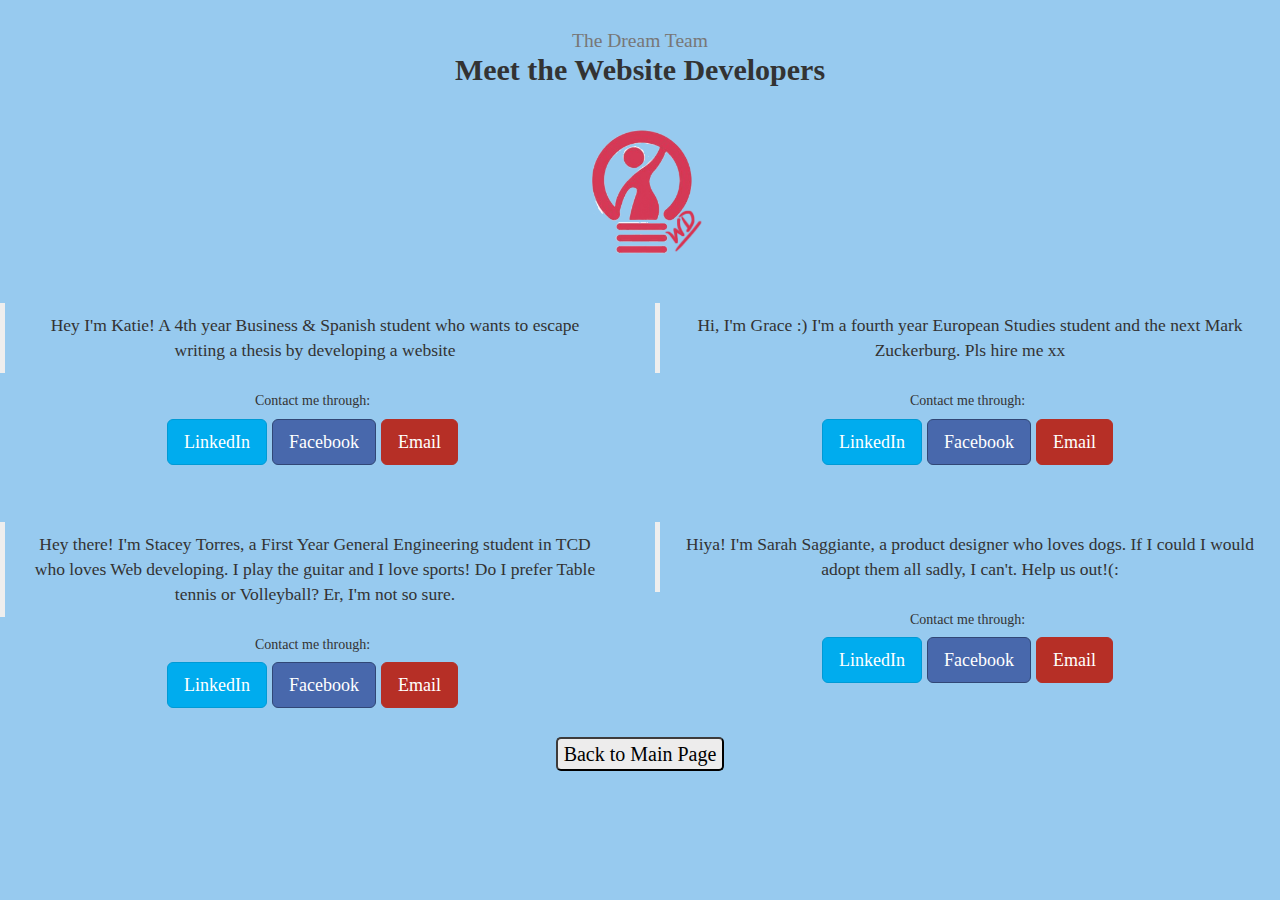
<file: bootstrap-website/Aboutme.html>
<!DOCTYPE html>
<html lang="en" dir="ltr">
  <head>
    <meta charset="utf-8">
    <title>About Us</title>
    <link href="bootstrap-3.3.7-dist/css/bootstrap.css" type="text/css" rel="stylesheet" >
    <link href="new-css/Nov6.css" type="text/css" rel="stylesheet">
    <meta name="viewport" content="width=device-width, initial-scale=1.0">
    <script src="http://code.jquery.com/jquery-3.4.1.min.js" type="text/javascript"></script>
    <script src="new-js/bootstrap.js" type="text/javascript"></script>
</head>
<body>
<div id="about">
  <div id="buzz" class="text-center">
    <div id="container">
    <h2><small>The Dream Team</small><br/>Meet the Website Developers</h2><br><span><center><img src="cfglogo.png" height="150" width="150"></center><br></span>
      <div class="row">
        <div class="col-sm-6">
          <!--<img src="girl1.png" class="img-circle" width="200" height="200">-->
            <blockquote>
              <p>Hey I'm Katie! A 4th year Business & Spanish student who wants to escape writing a thesis by developing a website </p>
            </blockquote>
          <h5>Contact me through:</h5>
          <div id="social-buttons">
            <a id="social-buttons" target="_blank" href=""><button class="btn-lg btn btn-twitter">LinkedIn</button></a>
            <a id="social-buttons" target="_blank" href=""><button class="btn-lg btn btn-facebook">Facebook</button></a>
            <a id="social-buttons" target="_blank" href="mailto:"><button class="btn-lg btn btn-pinterest">Email</button></a>
          </div>
        </div>
        <div class="col-sm-6">
          <!--<img src="girl2.jpg" class="img-circle" width="200" height="200">-->
            <blockquote>
              <p>Hi, I'm Grace :) I'm a fourth year European Studies student and the next Mark Zuckerburg. Pls hire me xx </p>
            </blockquote>
          <h5>Contact me through:</h5>
          <div id="social-buttons">
            <a id="social-buttons" target="_blank" href=""><button class="btn-lg btn btn-twitter">LinkedIn</button></a>
            <a id="social-buttons" target="_blank" href=""><button class="btn-lg btn btn-facebook">Facebook</button></a>
            <a id="social-buttons" target="_blank" href="mailto:"><button class="btn-lg btn btn-pinterest">Email</button></a>
          </div>
        </div>
      </div>
      <br>
      <br>
    <div class="row">
      <div class="col-sm-6">
        <!-- <img src="girl4.png" class="img-circle" width="200" height="200"> -->
          <blockquote>
            <p>Hey there! I'm Stacey Torres, a First Year General Engineering student in TCD who loves Web developing.
              I play the guitar and I love sports! Do I prefer Table tennis or Volleyball? Er, I'm not so sure. </p>
          </blockquote>
        <h5>Contact me through:</h5>
        <div id="social-buttons">
          <a id="social-buttons" target="_blank" href="https://www.linkedin.com/in/stacey-fiona-torres-333a31194/"><button class="btn-lg btn btn-twitter">LinkedIn</button></a>
          <a id="social-buttons" target="_blank" href="https://www.facebook.com/staceyfiona.torres"><button class="btn-lg btn btn-facebook">Facebook</button></a>
          <a id="social-buttons" target="_blank" href="mailto:torress@tcd.ie"><button class="btn-lg btn btn-pinterest">Email</button></a>
        </div>
    </div>

    <div class="col-sm-6">
      <!--<img src="girl3.png" class="img-circle" width="200" height="200">-->
        <blockquote>
          <p>Hiya! I'm Sarah Saggiante, a product designer who loves dogs. If I could I would adopt them all sadly, I can't. Help us out!(:</p>
        </blockquote>
      <h5>Contact me through:</h5>
      <div id="social-buttons">
        <a id="social-buttons" target="_blank" href=""><button class="btn-lg btn btn-twitter">LinkedIn</button></a>
        <a id="social-buttons" target="_blank" href=""><button class="btn-lg btn btn-facebook">Facebook</button></a>
        <a id="social-buttons" target="_blank" href="mailto:"><button class="btn-lg btn btn-pinterest">Email</button></a>
      </div>
    </div>
  </div>
  </div>
  </div>
  </div>
<br>
  <div>
    <center><button class="back"><a class="backk" href="Nov6.html">Back to Main Page</a></button></center>
  </div>
</body>
</file>
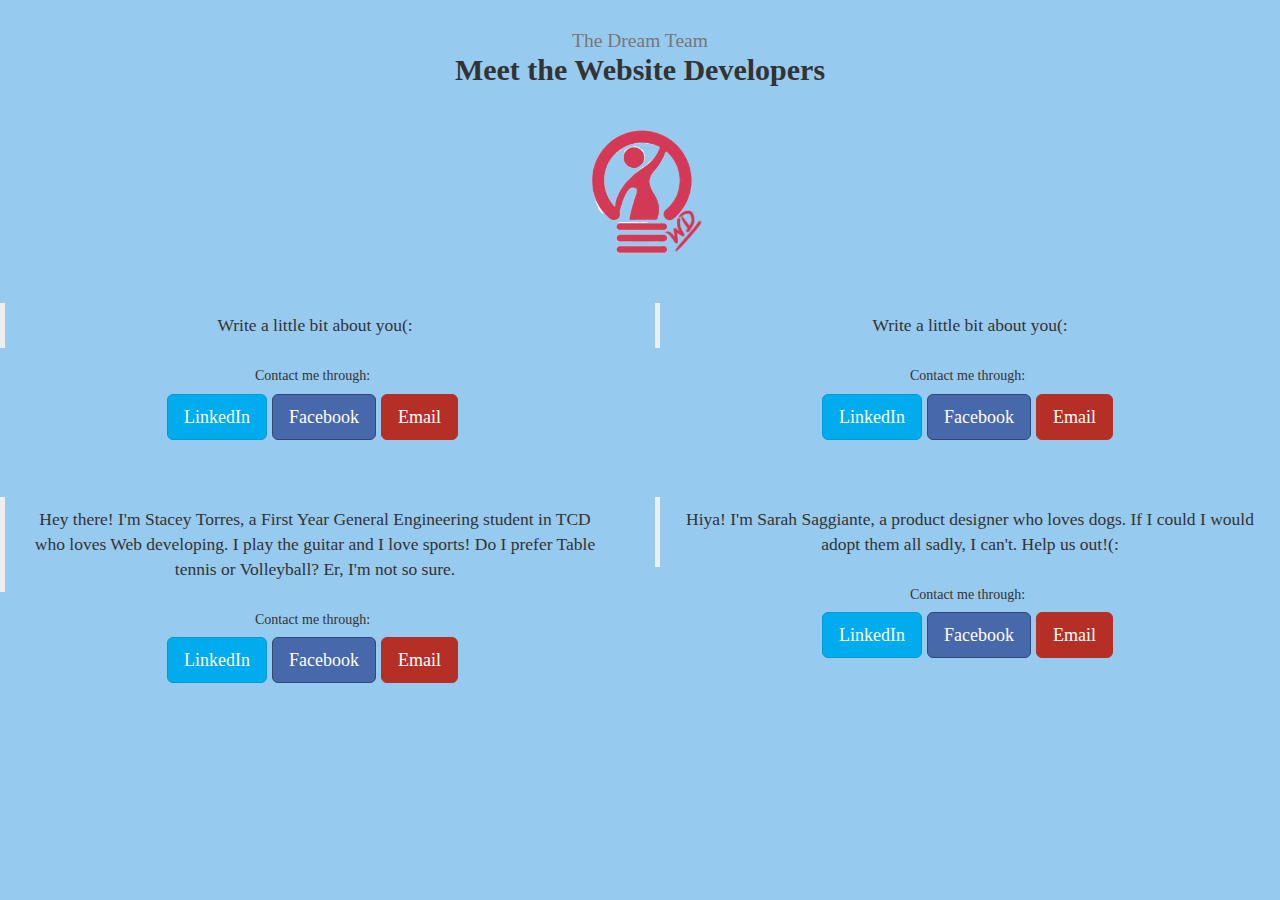
<file: bootstrap-website/aboutus.html>
<!DOCTYPE html>
<html lang="en" dir="ltr">
  <head>
    <meta charset="utf-8">
    <title>About Us</title>
    <link href="bootstrap-3.3.7-dist/css/bootstrap.css" type="text/css" rel="stylesheet" >
    <link href="new-css/Nov6.css" type="text/css" rel="stylesheet">
    <meta name="viewport" content="width=device-width, initial-scale=1.0">
    <script src="http://code.jquery.com/jquery-3.4.1.min.js" type="text/javascript"></script>
    <script src="new-js/bootstrap.js" type="text/javascript"></script>
</head>
<body>
    <div id="about">
        <div id="buzz" class="text-center">
          <div id="container">
          <h2><small>The Dream Team</small><br/>Meet the Website Developers</h2><br><span><center><img src="cfglogo.png" height="150" width="150"></center><br></span>
            <div class="row">
              <div class="col-sm-6">
                <!--<img src="girl1.png" class="img-circle" width="200" height="200">-->
                  <blockquote>
                    <p>Write a little bit about you(: </p>
                  </blockquote>
                <h5>Contact me through:</h5>
                <div id="social-buttons">
                  <a id="social-buttons" target="_blank" href=""><button class="btn-lg btn btn-twitter">LinkedIn</button></a>
                  <a id="social-buttons" target="_blank" href=""><button class="btn-lg btn btn-facebook">Facebook</button></a>
                  <a id="social-buttons" target="_blank" href="mailto:"><button class="btn-lg btn btn-pinterest">Email</button></a>
                </div>
              </div>
              <div class="col-sm-6">
                <!--<img src="girl2.jpg" class="img-circle" width="200" height="200">-->
                  <blockquote>
                    <p>Write a little bit about you(: </p>
                  </blockquote>
                <h5>Contact me through:</h5>
                <div id="social-buttons">
                  <a id="social-buttons" target="_blank" href=""><button class="btn-lg btn btn-twitter">LinkedIn</button></a>
                  <a id="social-buttons" target="_blank" href=""><button class="btn-lg btn btn-facebook">Facebook</button></a>
                  <a id="social-buttons" target="_blank" href="mailto:"><button class="btn-lg btn btn-pinterest">Email</button></a>
                </div>
              </div>
            </div>
            <br>
            <br>
          <div class="row">
            <div class="col-sm-6">
              <!-- <img src="girl4.png" class="img-circle" width="200" height="200"> -->
                <blockquote>
                  <p>Hey there! I'm Stacey Torres, a First Year General Engineering student in TCD who loves Web developing.
                    I play the guitar and I love sports! Do I prefer Table tennis or Volleyball? Er, I'm not so sure. </p>
                </blockquote>
              <h5>Contact me through:</h5>
              <div id="social-buttons">
                <a id="social-buttons" target="_blank" href="https://www.linkedin.com/in/stacey-fiona-torres-333a31194/"><button class="btn-lg btn btn-twitter">LinkedIn</button></a>
                <a id="social-buttons" target="_blank" href="https://www.facebook.com/staceyfiona.torres"><button class="btn-lg btn btn-facebook">Facebook</button></a>
                <a id="social-buttons" target="_blank" href="mailto:torress@tcd.ie"><button class="btn-lg btn btn-pinterest">Email</button></a>
              </div>
          </div>
  
          <div class="col-sm-6">
            <!--<img src="girl3.png" class="img-circle" width="200" height="200">-->
              <blockquote>
                <p>Hiya! I'm Sarah Saggiante, a product designer who loves dogs. If I could I would adopt them all sadly, I can't. Help us out!(:</p>
              </blockquote>
            <h5>Contact me through:</h5>
            <div id="social-buttons">
              <a id="social-buttons" target="_blank" href=""><button class="btn-lg btn btn-twitter">LinkedIn</button></a>
              <a id="social-buttons" target="_blank" href=""><button class="btn-lg btn btn-facebook">Facebook</button></a>
              <a id="social-buttons" target="_blank" href="mailto:"><button class="btn-lg btn btn-pinterest">Email</button></a>
            </div>
        </div>
      </div>
  </div>
</body>
</file>
<file: bootstrap-website/new-css/Nov6.css>
.btn-success {
  color: white;
  background-color: green;
  border-color: #4cae4c;
}

.btn-twitter {
  background: #00acee;
  border-color: #009ad5;
}

.btn-facebook {
  background: #4868ac;
  border-color: #314776;
}

.btn-pinterest {
  background: #b62f26;
  border-color: #b62f26;
}

#social-buttons button {
  color: white;
}
body {
  background-color: #97CAEF;
  font-family: Rubik, Calibri;
  font-size: 20px;
}

hr {
  display: block; height: 2px;
  border: 0; border-top: 2px solid pink;
  margin: 1em 0; padding: 0; }

th {
    font-family: fantasy;
}

table.table2 td, tr {    border: 2px solid pink;
  white-space: wrap;
  padding: 5px 10px;
}

iframe{
  border: 4px solid pink;
}

.navbar {
  height: 50px;
  border-bottom: 100px;
  padding-bottom: 50px;
  background: #C5CBE3;
}

footer h3 {
  display: inline-block;
  font-size: 20px;
  margin-top: 30px;
}

.moveimage
{
    position: relative;
    bottom: 4px;
}

h2 {
  font-weight: bolder;
}

#volunteer {
  background: #FFA934;
}

.table2 {
  border-color: pink;
  border-radius: 20px;
}

.mission {
  background: rgba(255, 200, 284, 0.7); /* not sure abt this colour...lol */
}

.jumbotronn {
  font-size: 300%;
}

li a:hover {
  background-color: #111;
}

#myBtn {
  /*display: none; /* Hidden by default */
  position: fixed; /* Fixed/sticky position */
  bottom: 20px; /* Place the button at the bottom of the page */
  right: 30px; /* Place the button 30px from the right */
  z-index: 99; /* Make sure it does not overlap */
  border: none; /* Remove borders */
  outline: none; /* Remove outline */
  background-color: rgba(255, 200, 284, 0.7); /* Set a background color */
  color: #4D4D4D; /* Text color */
  cursor: pointer; /* Add a mouse pointer on hover */
  padding: 15px; /* Some padding */
  border-radius: 10px; /* Rounded corners */
  font-size: 18px; /* Increase font size */
  /* transition: cubic-bezier(0.175, 0.885, 0.32, 1.275);
  transition-duration: 3ms; */
}

#myBtn:hover {
  background-color: #555;  /* Add a dark-grey background on hover */
  color: white;
}

.backk {
  color: black;
}

.back {
  background: rgb(237, 236, 236);
  border-color: rgb(61, 59, 59);
  border-radius: 5px;
}

.back:hover {
  background: rgba(255, 200, 284, 0.7);
  color: white;
  border-color: rgba(255, 200, 284, 0.7);
}

.adoptme {
  position: relative;
  display: inline-block;
  border-bottom: 2px dotted whitesmoke;
  visibility: visible;
}

.desc {
  visibility: hidden;
  width: 240px;
  background-color: rgba(22, 22, 22, 0.904);
  color: white;
  text-align: center;
  padding: 5px 0;
  border-radius: 5px;
  position: absolute;
  z-index: 1;
  margin-left: -120px;
  bottom: 100%;
  left: 50%;
}

.adoptme .desc::after {
    content: "";
    position: absolute;
    top: 100%; /* At the bottom of the tooltip */
    left: 50%;
    margin-left: -5px;
    border-width: 5px;
    border-style: solid;
    border-color: black transparent transparent transparent;
}

.adoptme:hover .desc {
  visibility: visible;
}

.submit {
  position: relative;
  display: inline-block;
  visibility: visible;
}

.ty {
  visibility: hidden;
  width: 120px;
  background-color: rgba(255, 143, 23, 0.762);
  color: white;
  font-weight: bold;
  text-align: center;
  padding: 5px 0;
  border-radius: 20px;
  position: absolute;
  z-index: 1;
  margin-left: -60px;
  margin-bottom: 20px;
  bottom: 100%;
  left: 50%;
}

.submit .ty::after {
    content: " ";
    position: absolute;
    top: 100%; /* At the bottom of the tooltip */
    left: 50%;
    margin-left: -5px;
    border-width: 5px;
    border-style: solid;
    border-color: orange transparent transparent transparent;
}

.submit:hover .ty {
  visibility: visible;
}

/* .adoptme {
  background: rgb(237, 236, 236);
  border-color: rgb(61, 59, 59);
  border-radius: 5px;
}

.adoptme:hover {
  background: rgba(255, 200, 284, 0.7);
  color: white;
  border-color: rgba(255, 200, 284, 0.7);
} */

/* .box21{text-align:center;position:relative}
.box21:after,
.box21:before{content:"";width:2px;height:2px;border-radius:50%;background:rgba(0,0,0,.35);position:absolute;top:50%;left:50%;-webkit-transform:scale(0);-moz-transform:scale(0);-ms-transform:scale(0);-o-transform:scale(0);transform:scale(0)}
.box21:hover:after,.box21:hover:before{-webkit-transform:scale(400);-moz-transform:scale(400);-ms-transform:scale(400);-o-transform:scale(400);transform:scale(400)}
.box21:before{-o-transition:all .5s linear .3s;-moz-transition:all .5s linear .3s;-ms-transition:all .5s linear .3s;-webkit-transition:all .5s linear .3s;transition:all .5s linear .3s}
.box21:hover:before{-moz-transition-delay:0s;-webkit-transition-delay:0s;-o-transition-delay:0s;-ms-transition-delay:0s;transition-delay:0s}
.box21:after{-o-transition:all .5s linear .6s;-moz-transition:all .5s linear .6s;-ms-transition:all .5s linear .6s;-webkit-transition:all .5s linear .6s;transition:all .5s linear .6s}
.box21:hover:after{-moz-transition-delay:.2s;-webkit-transition-delay:.2s;-o-transition-delay:.2s;-ms-transition-delay:.2s;transition-delay:.2s}
.box21 img{width:100%;height:auto}
.box21 .box-content{width:100%;height:100%;position:absolute;top:0;left:0;background:0 0;color:#fff;padding-top:25px;-webkit-transform:scale(0);-moz-transform:scale(0);-ms-transform:scale(0);-o-transform:scale(0);transform:scale(0);-ms-transition:all .3s linear 0s;-o-transition:all .3s linear 0s;-webkit-transition:all .3s linear 0s;-moz-transition:all .3s linear 0s;transition:all .3s linear 0s;z-index:1}
.box21:hover .box-content{-webkit-transform:scale(1);-moz-transform:scale(1);-ms-transform:scale(1);-o-transform:scale(1);transform:scale(1);-moz-transition-delay:.4s;-webkit-transition-delay:.4s;-o-transition-delay:.4s;-ms-transition-delay:.4s;transition-delay:.4s}
.box21 .title{font-size:21px;font-weight:700;text-transform:uppercase;border-bottom:1px solid #fff;padding-bottom:20px;margin-top:20px}
.box21 .description{font-size:14px;font-style:italic;padding:0 10px;margin:15px 0}
.box21 .read-more{display:block;width:120px;background:#178993;border-radius:5px;font-size:14px;color:#fff;text-transform:capitalize;padding:10px 0;margin:0 auto}
@media only screen and (max-width:990px){.box21{margin-bottom:30px}
}
@media only screen and (max-width:479px){.box21 .box-content{padding-top:0}
}
@media only screen and (max-width:359px){.box21 .title{padding-bottom:10px}
} */
</file>
